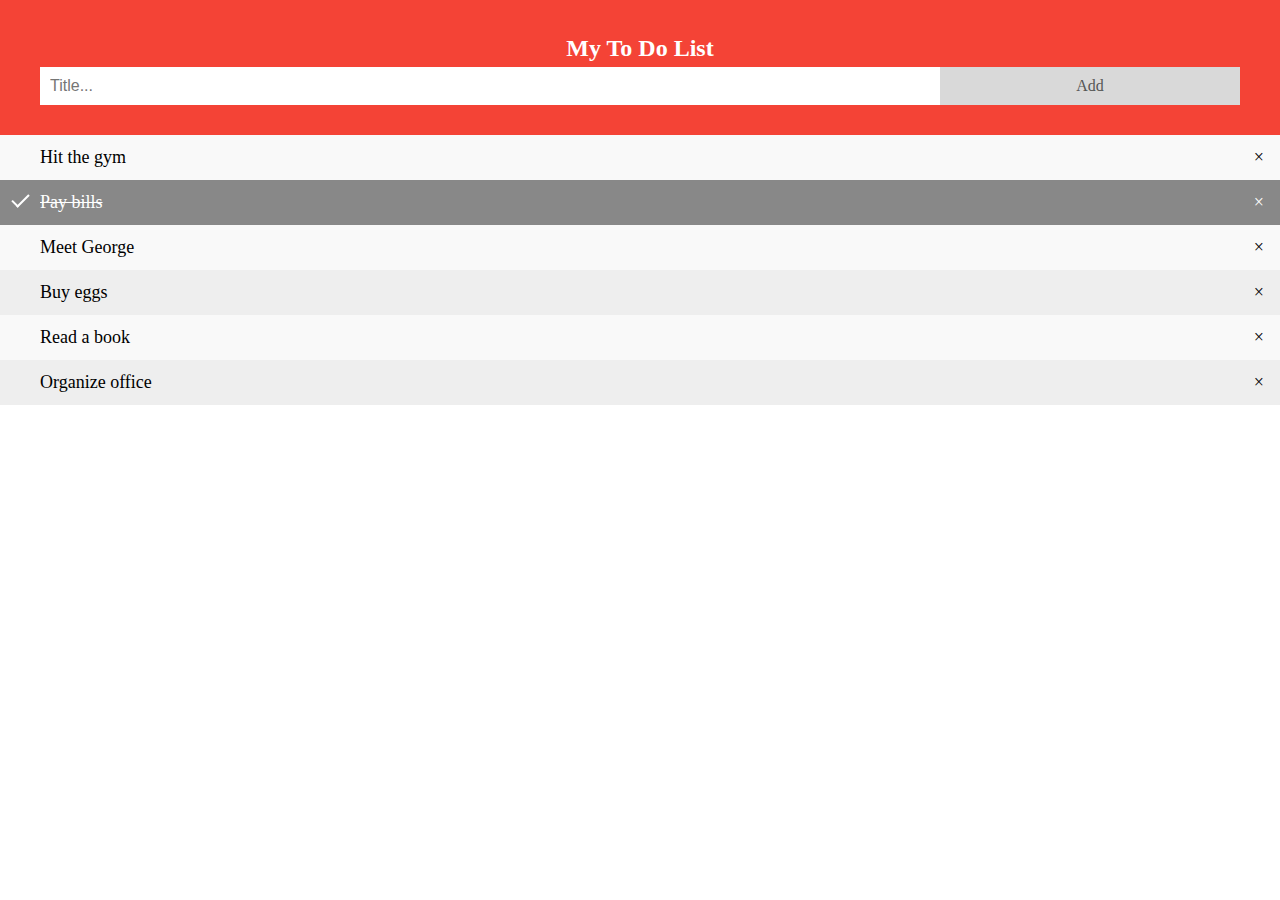
<file: test.html>
<!DOCTYPE html>
<html>
<head>
<meta name="viewport" content="width=device-width, initial-scale=1">
<style>
body {
  margin: 0;
  min-width: 250px;
}

/* Include the padding and border in an element's total width and height */
* {
  box-sizing: border-box;
}

/* Remove margins and padding from the list */
ul {
  margin: 0;
  padding: 0;
}

/* Style the list items */
ul li {
  cursor: pointer;
  position: relative;
  padding: 12px 8px 12px 40px;
  list-style-type: none;
  background: #eee;
  font-size: 18px;
  transition: 0.2s;
  
  /* make the list items unselectable */
  -webkit-user-select: none;
  -moz-user-select: none;
  -ms-user-select: none;
  user-select: none;
}

/* Set all odd list items to a different color (zebra-stripes) */
ul li:nth-child(odd) {
  background: #f9f9f9;
}

/* Darker background-color on hover */
ul li:hover {
  background: #ddd;
}

/* When clicked on, add a background color and strike out text */
ul li.checked {
  background: #888;
  color: #fff;
  text-decoration: line-through;
}

/* Add a "checked" mark when clicked on */
ul li.checked::before {
  content: '';
  position: absolute;
  border-color: #fff;
  border-style: solid;
  border-width: 0 2px 2px 0;
  top: 10px;
  left: 16px;
  transform: rotate(45deg);
  height: 15px;
  width: 7px;
}

/* Style the close button */
.close {
  position: absolute;
  right: 0;
  top: 0;
  padding: 12px 16px 12px 16px;
}

.close:hover {
  background-color: #f44336;
  color: white;
}

/* Style the header */
.header {
  background-color: #f44336;
  padding: 30px 40px;
  color: white;
  text-align: center;
}

/* Clear floats after the header */
.header:after {
  content: "";
  display: table;
  clear: both;
}

/* Style the input */
input {
  margin: 0;
  border: none;
  border-radius: 0;
  width: 75%;
  padding: 10px;
  float: left;
  font-size: 16px;
}

/* Style the "Add" button */
.addBtn {
  padding: 10px;
  width: 25%;
  background: #d9d9d9;
  color: #555;
  float: left;
  text-align: center;
  font-size: 16px;
  cursor: pointer;
  transition: 0.3s;
  border-radius: 0;
}

.addBtn:hover {
  background-color: #bbb;
}
</style>
</head>
<body>

<div id="myDIV" class="header">
  <h2 style="margin:5px">My To Do List</h2>
  <input type="text" id="myInput" placeholder="Title...">
  <span onclick="newElement()" class="addBtn">Add</span>
</div>

<ul id="myUL">
  <li>Hit the gym</li>
  <li class="checked">Pay bills</li>
  <li>Meet George</li>
  <li>Buy eggs</li>
  <li>Read a book</li>
  <li>Organize office</li>
</ul>

<script>
// Create a "close" button and append it to each list item
var myNodelist = document.getElementsByTagName("LI");
var i;
for (i = 0; i < myNodelist.length; i++) {
  var span = document.createElement("SPAN");
  var txt = document.createTextNode("\u00D7");
  span.className = "close";
  span.appendChild(txt);
  myNodelist[i].appendChild(span);
}

// Click on a close button to hide the current list item
var close = document.getElementsByClassName("close");
var i;
for (i = 0; i < close.length; i++) {
  close[i].onclick = function() {
    var div = this.parentElement;
    div.style.display = "none";
  }
}

// Add a "checked" symbol when clicking on a list item
var list = document.querySelector('ul');
list.addEventListener('click', function(ev) {
  if (ev.target.tagName === 'LI') {
    ev.target.classList.toggle('checked');
  }
}, false);

// Create a new list item when clicking on the "Add" button
function newElement() {
  var li = document.createElement("li");
  var inputValue = document.getElementById("myInput").value;
  var t = document.createTextNode(inputValue);
  li.appendChild(t);
  if (inputValue === '') {
    alert("You must write something!");
  } else {
    document.getElementById("myUL").appendChild(li);
  }
  document.getElementById("myInput").value = "";

  var span = document.createElement("SPAN");
  var txt = document.createTextNode("\u00D7");
  span.className = "close";
  span.appendChild(txt);
  li.appendChild(span);

  for (i = 0; i < close.length; i++) {
    close[i].onclick = function() {
      var div = this.parentElement;
      div.style.display = "none";
    }
  }
}
</script>

</body>
</html>
</file>
